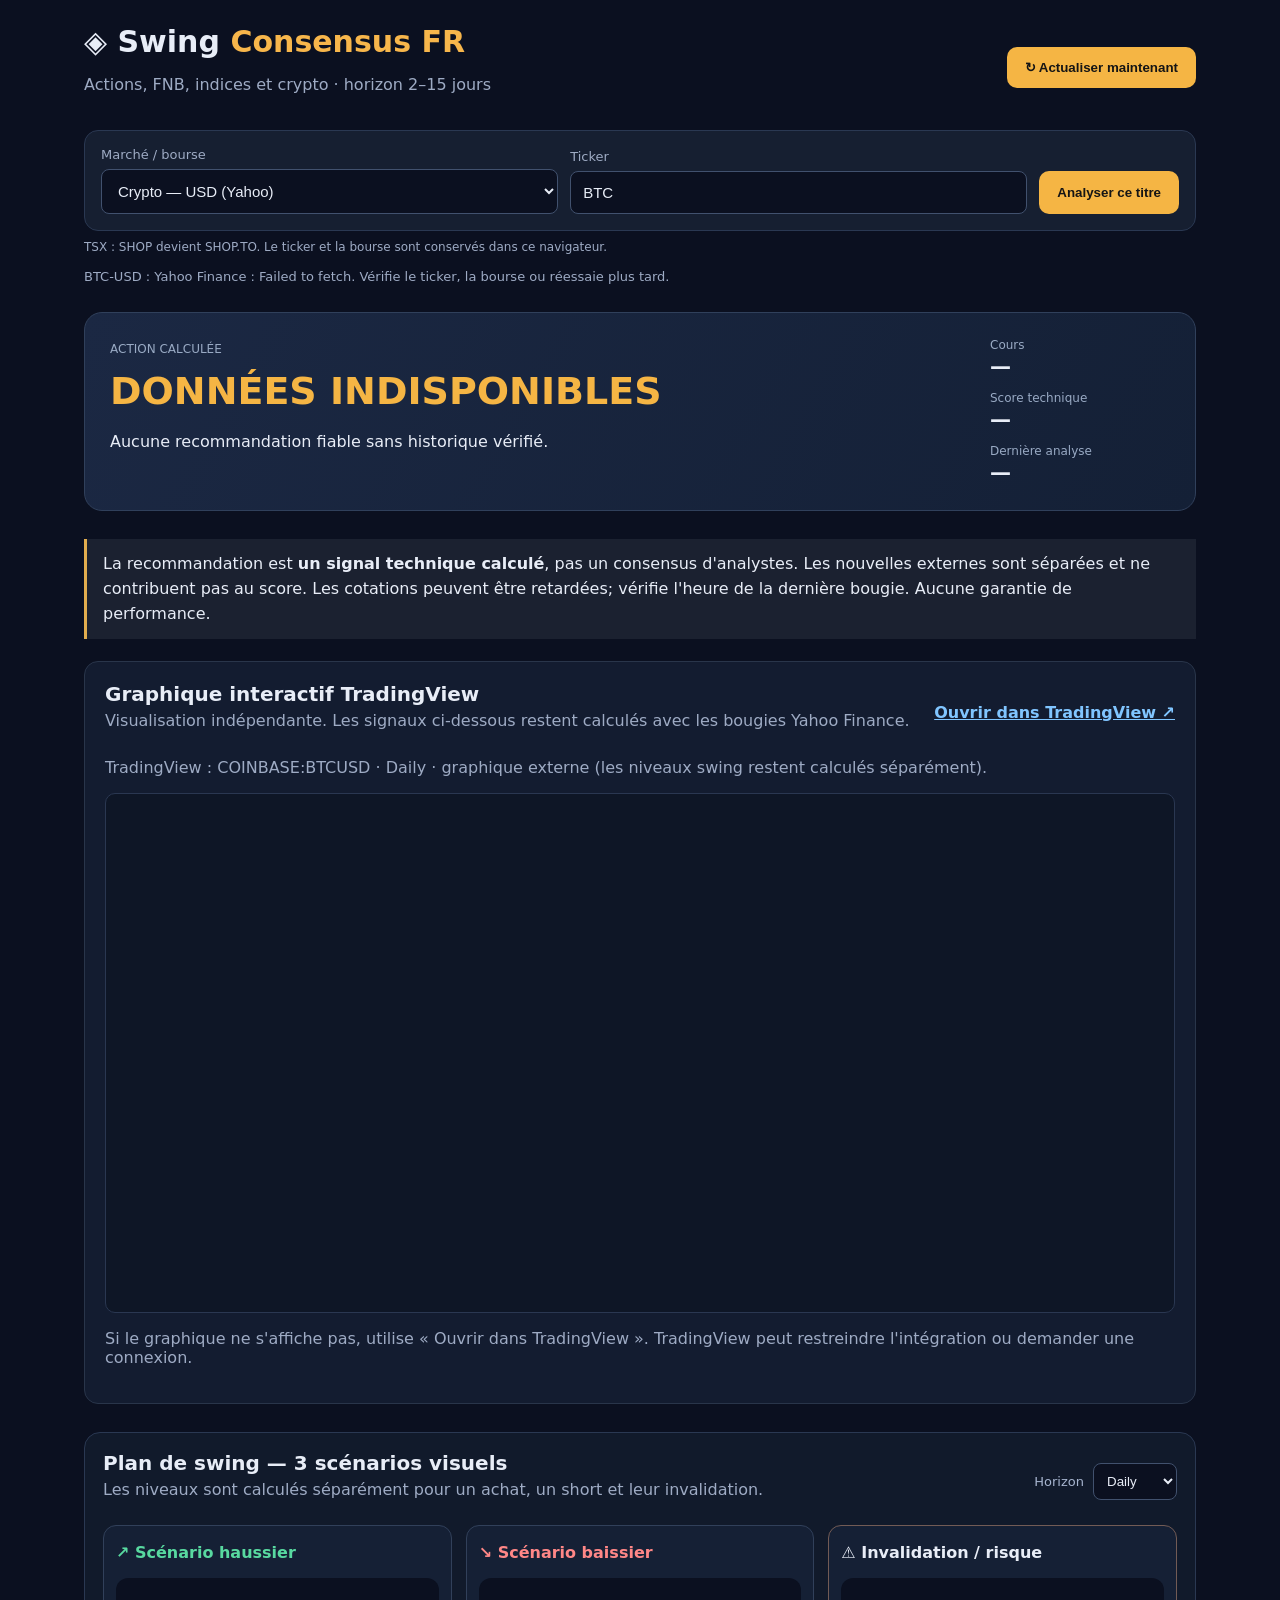
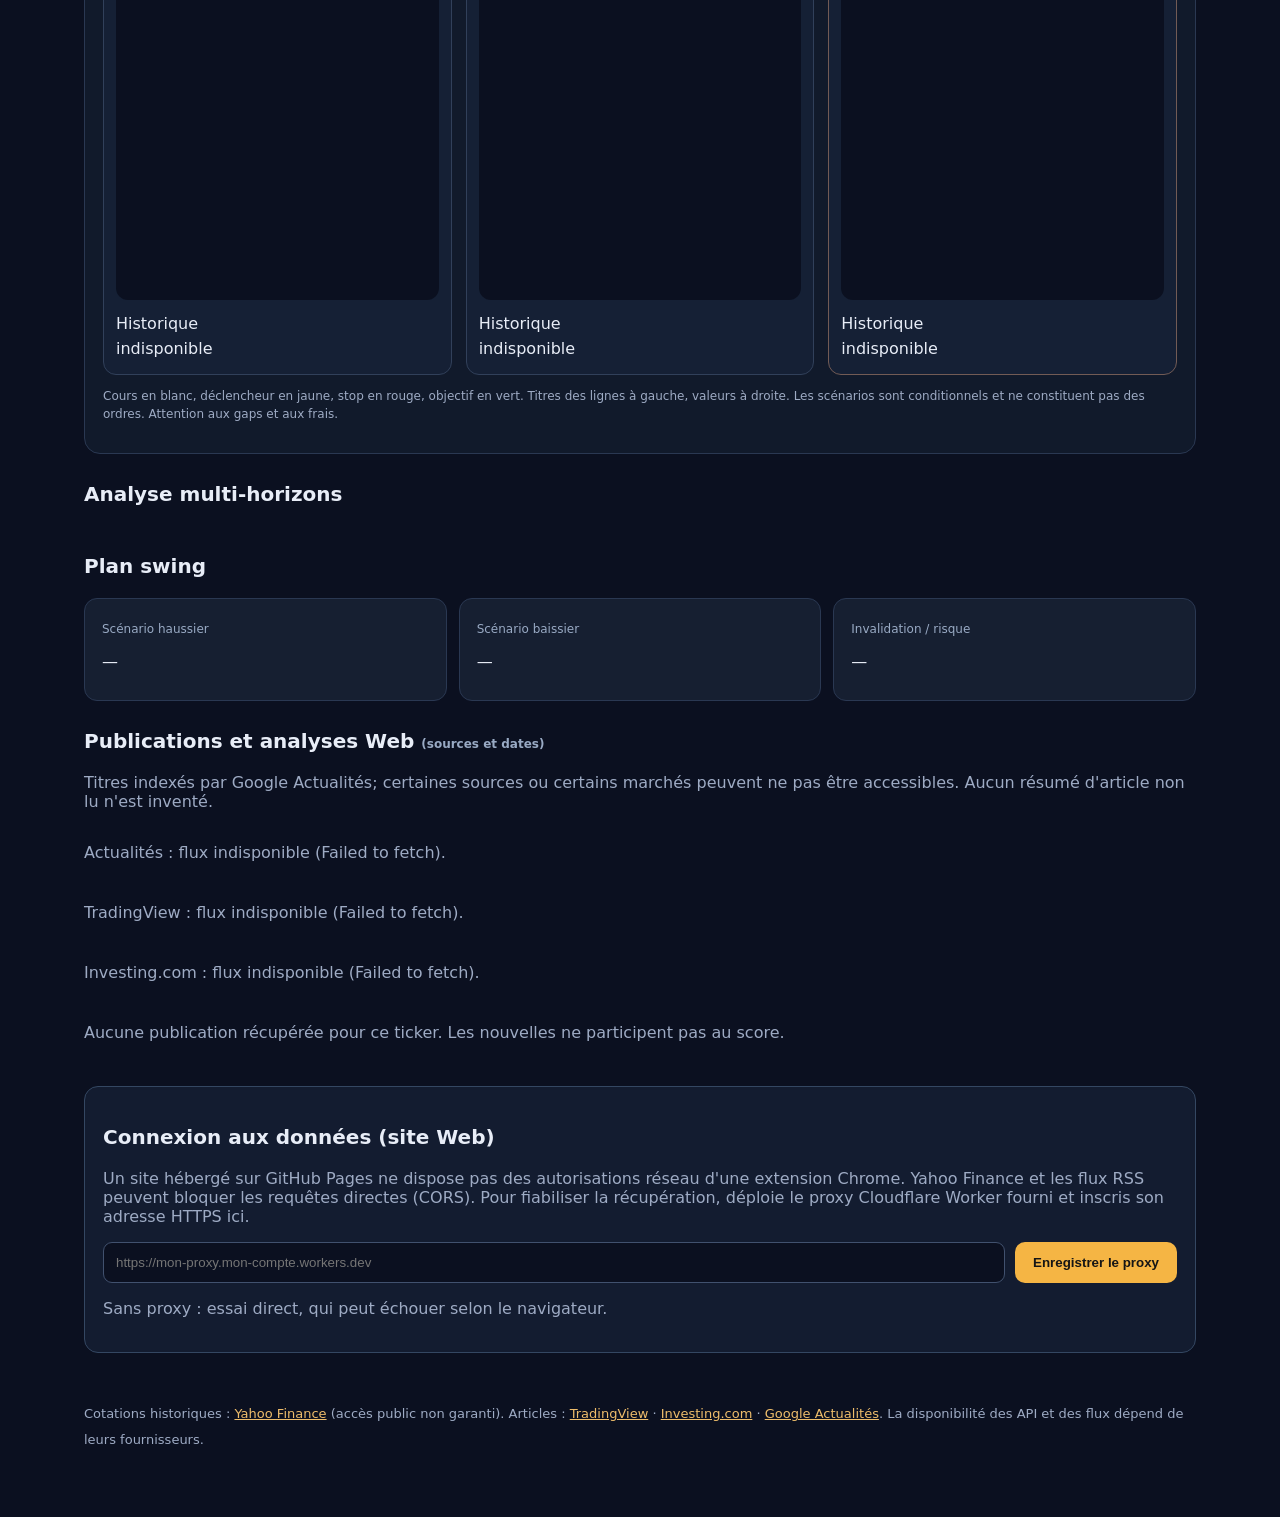
<file: index.html>
<!doctype html><html lang="fr"><head><meta charset="utf-8"><meta name="viewport" content="width=device-width,initial-scale=1"><title>Swing Trade</title><link rel="stylesheet" href="style.css"></head><body><main>
<header><div><h1>◈ Swing <span>Consensus FR</span></h1><p>Actions, FNB, indices et crypto · horizon 2–15 jours</p></div><button id="refresh">↻ Actualiser maintenant</button></header>
<form id="marketForm" class="selector"><label>Marché / bourse<select id="market"><option value="TSX">Canada — TSX (.TO)</option><option value="TSXV">Canada — TSX Venture (.V)</option><option value="NYSE">États-Unis — NYSE</option><option value="NASDAQ">États-Unis — NASDAQ</option><option value="AMEX">États-Unis — NYSE American / ETF</option><option value="CRYPTO">Crypto — USD (Yahoo)</option><option value="LSE">Royaume-Uni — Londres (.L)</option><option value="EURONEXT_PARIS">France — Paris (.PA)</option><option value="XETRA">Allemagne — Xetra (.DE)</option><option value="HKEX">Hong Kong (.HK)</option><option value="ASX">Australie (.AX)</option><option value="NSE">Inde — NSE (.NS)</option><option value="CUSTOM">Autre — symbole Yahoo complet</option></select></label><label>Ticker<input id="ticker" placeholder="Ex. SHOP, NVDA, BTC, GLXY" required autocomplete="off" spellcheck="false"></label><button type="submit">Analyser ce titre</button></form>
<p class="muted" id="symbolHelp">TSX : SHOP devient SHOP.TO. Le ticker et la bourse sont conservés dans ce navigateur.</p><div id="status" role="status">Chargement…</div>
<section class="hero"><div><small>ACTION CALCULÉE</small><h2 id="action">—</h2><p id="reason">En attente de données vérifiées</p></div><div class="metrics"><div><small id="priceLabel">Cours</small><strong id="price">—</strong></div><div><small>Score technique</small><strong id="score">—</strong></div><div><small>Dernière analyse</small><strong id="updated">—</strong></div></div></section>
<div class="notice">La recommandation est <b>un signal technique calculé</b>, pas un consensus d'analystes. Les nouvelles externes sont séparées et ne contribuent pas au score. Les cotations peuvent être retardées; vérifie l'heure de la dernière bougie. Aucune garantie de performance.</div>
<section class="tv-section" aria-label="Graphique TradingView"><div class="chart-heading"><div><h3>Graphique interactif TradingView</h3><p class="muted">Visualisation indépendante. Les signaux ci-dessous restent calculés avec les bougies Yahoo Finance.</p></div><a id="tvOpen" href="https://www.tradingview.com/chart/" target="_blank" rel="noopener noreferrer">Ouvrir dans TradingView ↗</a></div><p id="tvStatus" class="muted">Chargement du graphique…</p><div class="tv-frame"><iframe id="tvFrame" title="Graphique TradingView interactif" loading="lazy" referrerpolicy="no-referrer-when-downgrade" allowfullscreen></iframe></div><p class="muted">Si le graphique ne s'affiche pas, utilise « Ouvrir dans TradingView ». TradingView peut restreindre l'intégration ou demander une connexion.</p></section>
<section class="chart-section"><div class="chart-heading"><div><h3>Plan de swing — 3 scénarios visuels</h3><p class="muted">Les niveaux sont calculés séparément pour un achat, un short et leur invalidation.</p></div><label>Horizon <select id="chartTF"><option value="Daily">Daily</option><option value="4H">4H</option><option value="Weekly">Weekly</option></select></label></div>
<div class="scenario-grid">
<article class="scenario-panel"><h3 class="bull">↗ Scénario haussier</h3><div class="chart-wrap"><canvas id="bullChart" role="img" aria-label="Graphique haussier avec entrée, stop et objectif"></canvas></div><div class="scenario-stats" id="bullPlan">En attente des cotations</div></article>
<article class="scenario-panel"><h3 class="bear">↘ Scénario baissier</h3><div class="chart-wrap"><canvas id="bearChart" role="img" aria-label="Graphique baissier avec entrée, stop et objectif"></canvas></div><div class="scenario-stats" id="bearPlan">En attente des cotations</div></article>
<article class="scenario-panel risk-panel"><h3>⚠ Invalidation / risque</h3><div class="chart-wrap"><canvas id="riskChart" role="img" aria-label="Graphique des niveaux d'invalidation et du risque des deux scénarios"></canvas></div><div class="scenario-stats" id="riskPlan">En attente des cotations</div></article>
</div><p class="muted chart-note">Cours en blanc, déclencheur en jaune, stop en rouge, objectif en vert. Titres des lignes à gauche, valeurs à droite. Les scénarios sont conditionnels et ne constituent pas des ordres. Attention aux gaps et aux frais.</p></section>
<section><h3>Analyse multi-horizons</h3><div class="cards" id="timeframes"></div></section><section><h3>Plan swing</h3><div class="cards"><article><small>Scénario haussier</small><p id="bull">—</p></article><article><small>Scénario baissier</small><p id="bear">—</p></article><article><small>Invalidation / risque</small><p id="risk">—</p></article></div></section>
<section><h3>Publications et analyses Web <small>(sources et dates)</small></h3><p class="muted">Titres indexés par Google Actualités; certaines sources ou certains marchés peuvent ne pas être accessibles. Aucun résumé d'article non lu n'est inventé.</p><div id="news"></div></section>
<section class="setup"><h3>Connexion aux données (site Web)</h3><p class="muted">Un site hébergé sur GitHub Pages ne dispose pas des autorisations réseau d'une extension Chrome. Yahoo Finance et les flux RSS peuvent bloquer les requêtes directes (CORS). Pour fiabiliser la récupération, déploie le proxy Cloudflare Worker fourni et inscris son adresse HTTPS ici.</p><div class="proxy-row"><input id="apiBase" placeholder="https://mon-proxy.mon-compte.workers.dev" aria-label="Adresse du proxy Cloudflare Worker"><button type="button" id="saveApi">Enregistrer le proxy</button></div><p class="muted" id="apiMessage">Sans proxy : essai direct, qui peut échouer selon le navigateur.</p></section><footer>Cotations historiques : <a href="https://finance.yahoo.com/" target="_blank" rel="noopener">Yahoo Finance</a> (accès public non garanti). Articles : <a href="https://www.tradingview.com/" target="_blank" rel="noopener">TradingView</a> · <a href="https://www.investing.com/" target="_blank" rel="noopener">Investing.com</a> · <a href="https://news.google.com/" target="_blank" rel="noopener">Google Actualités</a>. La disponibilité des API et des flux dépend de leurs fournisseurs.</footer>
</main><script src="dashboard.js"></script></body></html>
</file>
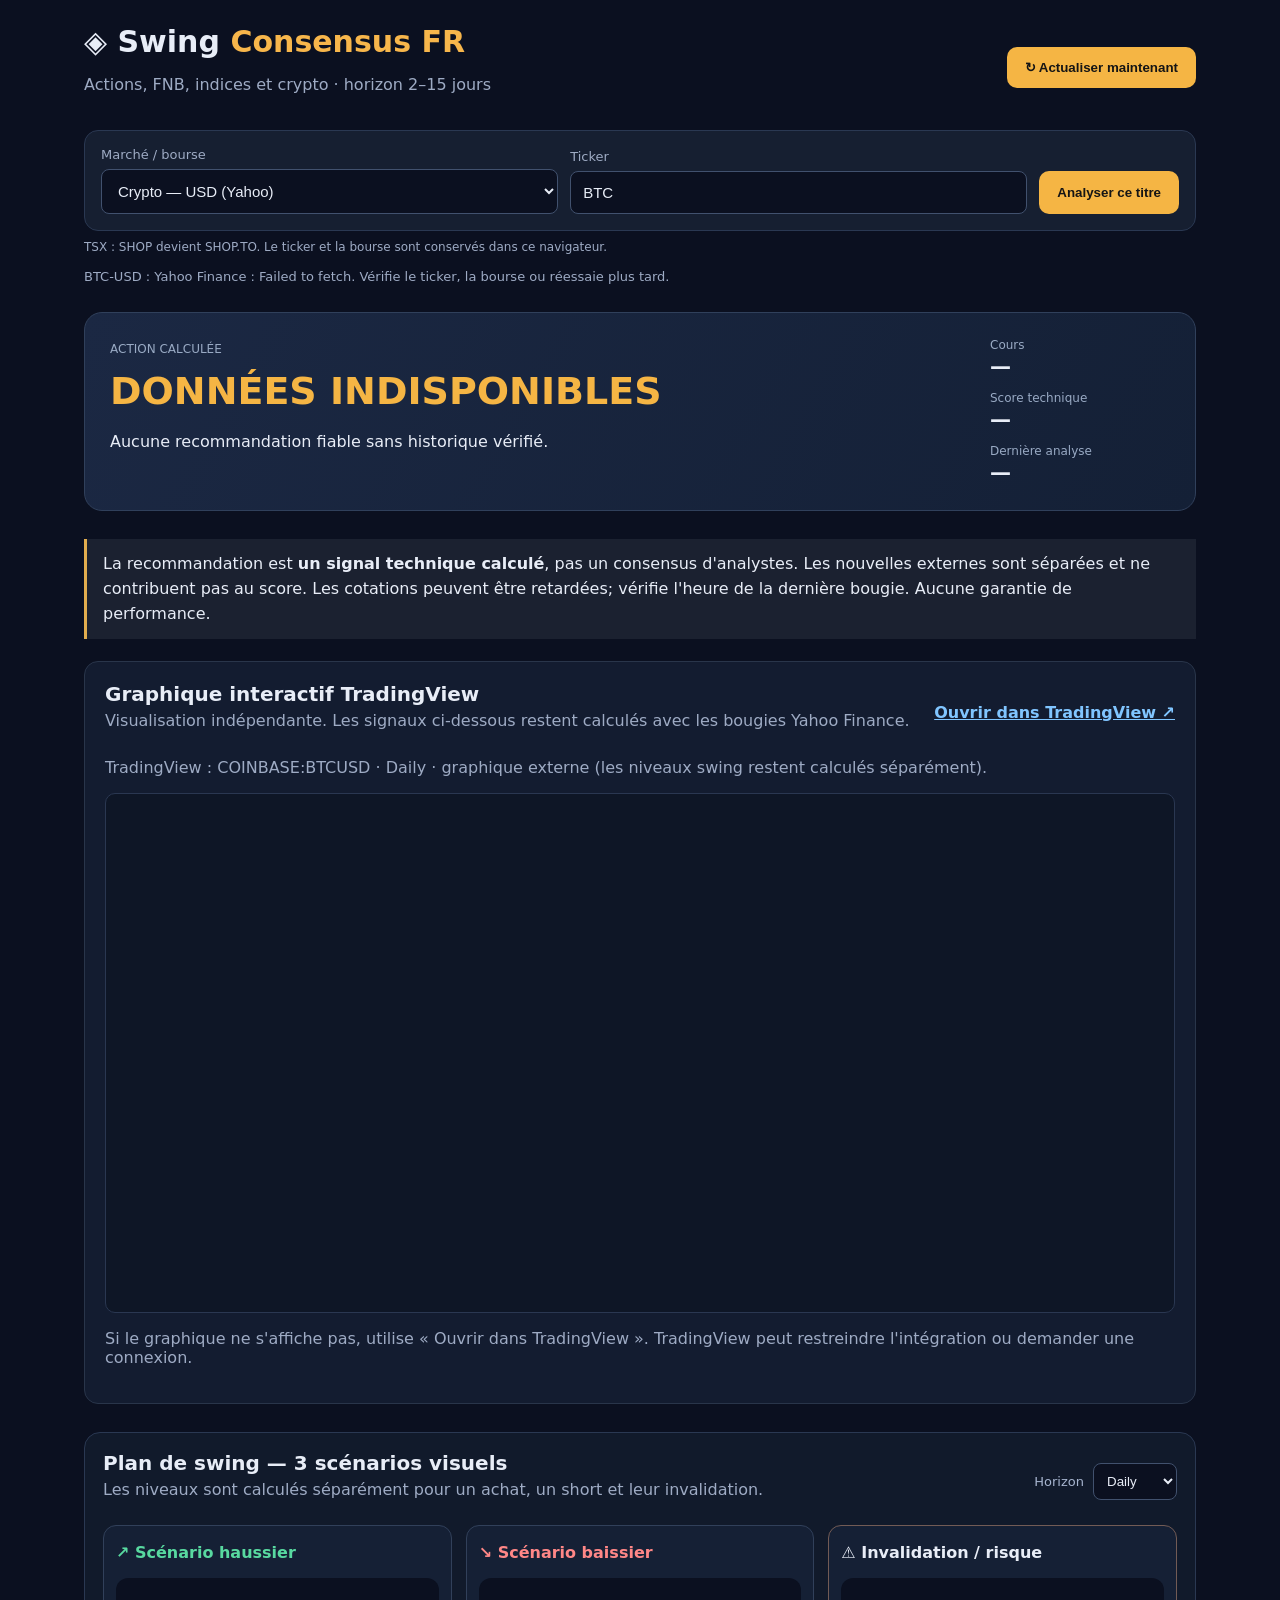
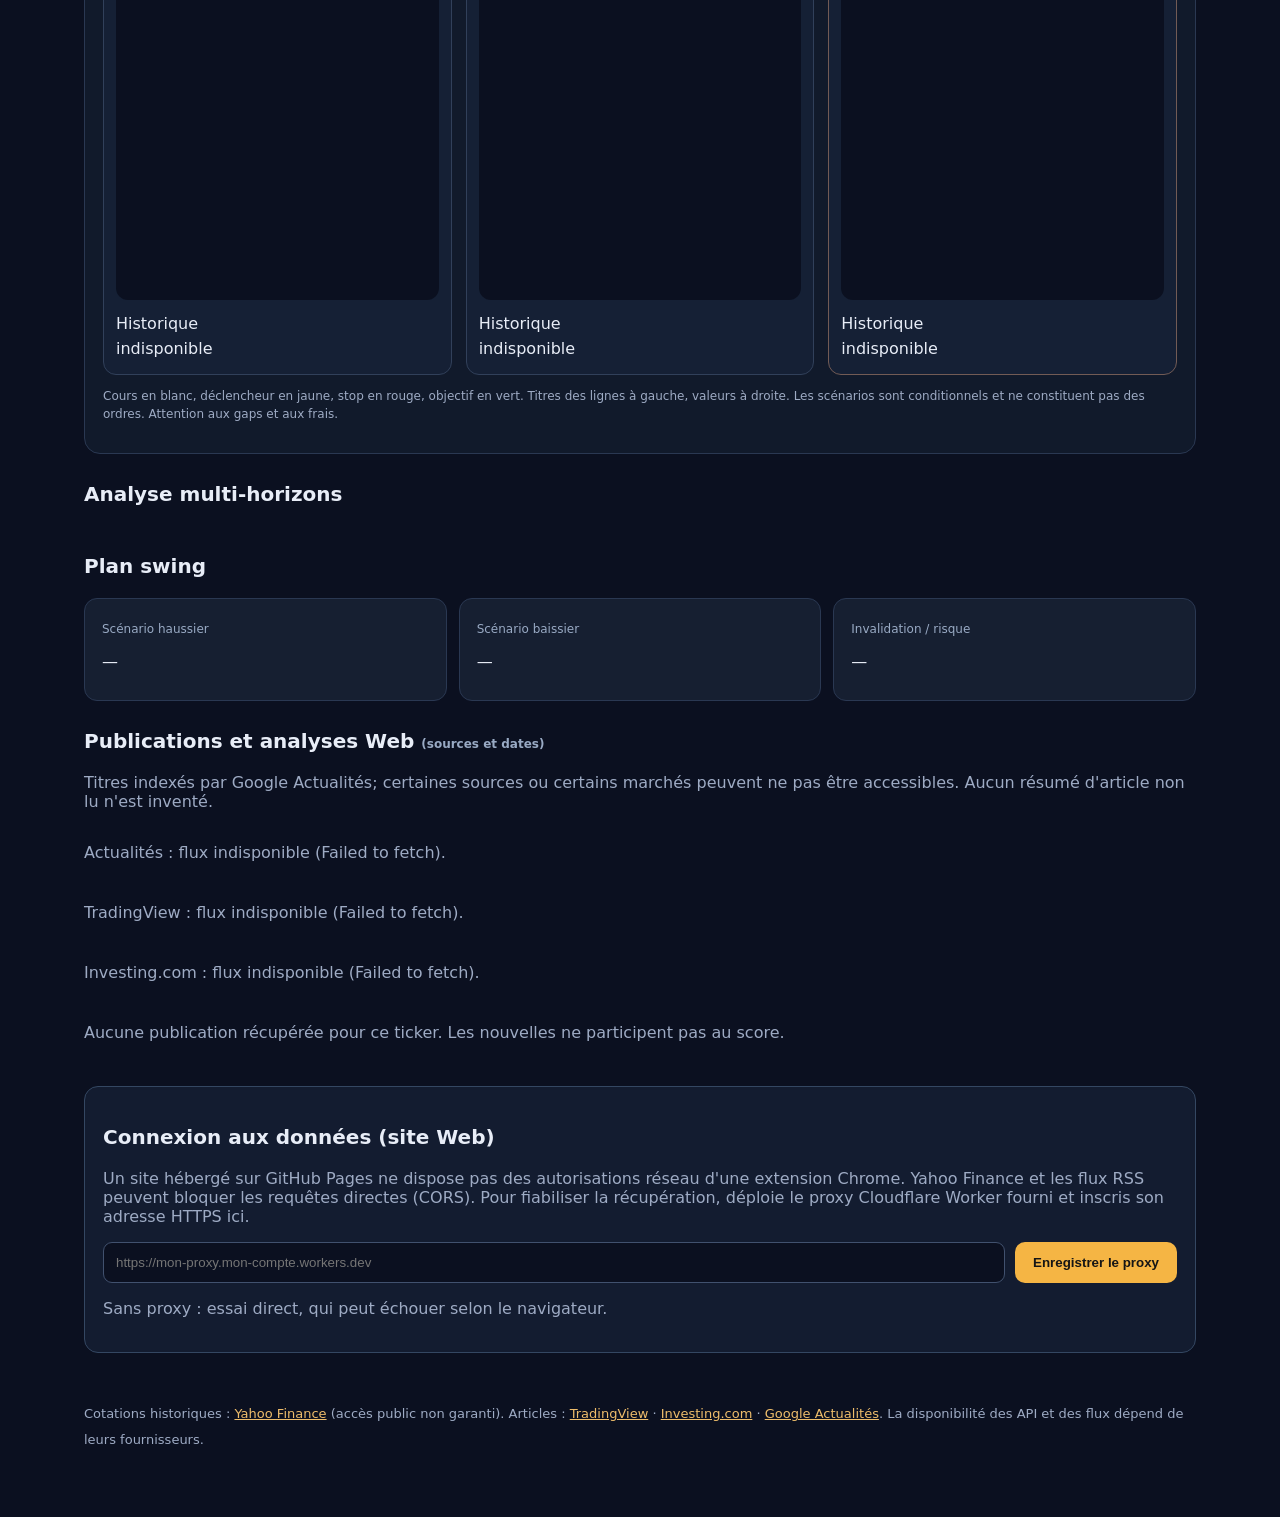
<file: dashboard.html>
<!doctype html><html lang="fr"><head><meta charset="utf-8"><meta name="viewport" content="width=device-width,initial-scale=1"><title>Swing Consensus FR V8 — Site Web Hybride TradingView</title><link rel="stylesheet" href="style.css"></head><body><main>
<header><div><h1>◈ Swing <span>Consensus FR</span></h1><p>Actions, FNB, indices et crypto · horizon 2–15 jours</p></div><button id="refresh">↻ Actualiser maintenant</button></header>
<form id="marketForm" class="selector"><label>Marché / bourse<select id="market"><option value="TSX">Canada — TSX (.TO)</option><option value="TSXV">Canada — TSX Venture (.V)</option><option value="NYSE">États-Unis — NYSE</option><option value="NASDAQ">États-Unis — NASDAQ</option><option value="AMEX">États-Unis — NYSE American / ETF</option><option value="CRYPTO">Crypto — USD (Yahoo)</option><option value="LSE">Royaume-Uni — Londres (.L)</option><option value="EURONEXT_PARIS">France — Paris (.PA)</option><option value="XETRA">Allemagne — Xetra (.DE)</option><option value="HKEX">Hong Kong (.HK)</option><option value="ASX">Australie (.AX)</option><option value="NSE">Inde — NSE (.NS)</option><option value="CUSTOM">Autre — symbole Yahoo complet</option></select></label><label>Ticker<input id="ticker" placeholder="Ex. SHOP, NVDA, BTC, GLXY" required autocomplete="off" spellcheck="false"></label><button type="submit">Analyser ce titre</button></form>
<p class="muted" id="symbolHelp">TSX : SHOP devient SHOP.TO. Le ticker et la bourse sont conservés dans ce navigateur.</p><div id="status" role="status">Chargement…</div>
<section class="hero"><div><small>ACTION CALCULÉE</small><h2 id="action">—</h2><p id="reason">En attente de données vérifiées</p></div><div class="metrics"><div><small id="priceLabel">Cours</small><strong id="price">—</strong></div><div><small>Score technique</small><strong id="score">—</strong></div><div><small>Dernière analyse</small><strong id="updated">—</strong></div></div></section>
<div class="notice">La recommandation est <b>un signal technique calculé</b>, pas un consensus d'analystes. Les nouvelles externes sont séparées et ne contribuent pas au score. Les cotations peuvent être retardées; vérifie l'heure de la dernière bougie. Aucune garantie de performance.</div>
<section class="tv-section" aria-label="Graphique TradingView"><div class="chart-heading"><div><h3>Graphique interactif TradingView</h3><p class="muted">Visualisation indépendante. Les signaux ci-dessous restent calculés avec les bougies Yahoo Finance.</p></div><a id="tvOpen" href="https://www.tradingview.com/chart/" target="_blank" rel="noopener noreferrer">Ouvrir dans TradingView ↗</a></div><p id="tvStatus" class="muted">Chargement du graphique…</p><div class="tv-frame"><iframe id="tvFrame" title="Graphique TradingView interactif" loading="lazy" referrerpolicy="no-referrer-when-downgrade" allowfullscreen></iframe></div><p class="muted">Si le graphique ne s'affiche pas, utilise « Ouvrir dans TradingView ». TradingView peut restreindre l'intégration ou demander une connexion.</p></section>
<section class="chart-section"><div class="chart-heading"><div><h3>Plan de swing — 3 scénarios visuels</h3><p class="muted">Les niveaux sont calculés séparément pour un achat, un short et leur invalidation.</p></div><label>Horizon <select id="chartTF"><option value="Daily">Daily</option><option value="4H">4H</option><option value="Weekly">Weekly</option></select></label></div>
<div class="scenario-grid">
<article class="scenario-panel"><h3 class="bull">↗ Scénario haussier</h3><div class="chart-wrap"><canvas id="bullChart" role="img" aria-label="Graphique haussier avec entrée, stop et objectif"></canvas></div><div class="scenario-stats" id="bullPlan">En attente des cotations</div></article>
<article class="scenario-panel"><h3 class="bear">↘ Scénario baissier</h3><div class="chart-wrap"><canvas id="bearChart" role="img" aria-label="Graphique baissier avec entrée, stop et objectif"></canvas></div><div class="scenario-stats" id="bearPlan">En attente des cotations</div></article>
<article class="scenario-panel risk-panel"><h3>⚠ Invalidation / risque</h3><div class="chart-wrap"><canvas id="riskChart" role="img" aria-label="Graphique des niveaux d'invalidation et du risque des deux scénarios"></canvas></div><div class="scenario-stats" id="riskPlan">En attente des cotations</div></article>
</div><p class="muted chart-note">Cours en blanc, déclencheur en jaune, stop en rouge, objectif en vert. Titres des lignes à gauche, valeurs à droite. Les scénarios sont conditionnels et ne constituent pas des ordres. Attention aux gaps et aux frais.</p></section>
<section><h3>Analyse multi-horizons</h3><div class="cards" id="timeframes"></div></section><section><h3>Plan swing</h3><div class="cards"><article><small>Scénario haussier</small><p id="bull">—</p></article><article><small>Scénario baissier</small><p id="bear">—</p></article><article><small>Invalidation / risque</small><p id="risk">—</p></article></div></section>
<section><h3>Publications et analyses Web <small>(sources et dates)</small></h3><p class="muted">Titres indexés par Google Actualités; certaines sources ou certains marchés peuvent ne pas être accessibles. Aucun résumé d'article non lu n'est inventé.</p><div id="news"></div></section>
<section class="setup"><h3>Connexion aux données (site Web)</h3><p class="muted">Un site hébergé sur GitHub Pages ne dispose pas des autorisations réseau d'une extension Chrome. Yahoo Finance et les flux RSS peuvent bloquer les requêtes directes (CORS). Pour fiabiliser la récupération, déploie le proxy Cloudflare Worker fourni et inscris son adresse HTTPS ici.</p><div class="proxy-row"><input id="apiBase" placeholder="https://mon-proxy.mon-compte.workers.dev" aria-label="Adresse du proxy Cloudflare Worker"><button type="button" id="saveApi">Enregistrer le proxy</button></div><p class="muted" id="apiMessage">Sans proxy : essai direct, qui peut échouer selon le navigateur.</p></section><footer>Cotations historiques : <a href="https://finance.yahoo.com/" target="_blank" rel="noopener">Yahoo Finance</a> (accès public non garanti). Articles : <a href="https://www.tradingview.com/" target="_blank" rel="noopener">TradingView</a> · <a href="https://www.investing.com/" target="_blank" rel="noopener">Investing.com</a> · <a href="https://news.google.com/" target="_blank" rel="noopener">Google Actualités</a>. La disponibilité des API et des flux dépend de leurs fournisseurs.</footer>
</main><script src="dashboard.js"></script></body></html>
</file>
<file: style.css>
:root{font-family:system-ui,-apple-system,sans-serif;color:#e8edf7;background:#0b1020}*{box-sizing:border-box}body{margin:0}main{max-width:1160px;margin:auto;padding:24px}header{display:flex;justify-content:space-between;align-items:center;gap:16px}h1{margin:0;font-size:30px}h1 span{color:#f7b64b}header p,.muted,footer{color:#9eabc4}button{background:#f5b544;color:#151515;border:0;border-radius:10px;padding:13px 18px;font-weight:800;cursor:pointer}button:disabled{opacity:.55}#status{font-size:13px;color:#9eabc4;margin:15px 0}.hero{display:flex;justify-content:space-between;gap:22px;background:linear-gradient(120deg,#1b2843,#142036);border:1px solid #30405b;border-radius:18px;padding:25px}.hero h2{font-size:38px;margin:12px 0;color:#f5b544}.hero p{max-width:620px;line-height:1.6}.metrics{display:grid;gap:12px;min-width:180px}.metrics div{display:grid;gap:3px}small{color:#99aac4;font-size:12px}strong{font-size:21px}.notice{padding:13px 16px;border-left:3px solid #e2ad4e;background:#1b2130;margin:18px 0;line-height:1.55}section{margin:28px 0}h3{font-size:20px}.cards{display:grid;grid-template-columns:repeat(3,minmax(0,1fr));gap:12px}article{background:#161f31;border:1px solid #2a3852;border-radius:13px;padding:17px;line-height:1.55}article h4{margin:5px 0 8px}article p{margin:9px 0}.bull{color:#58d9a0}.bear{color:#ff8787}.flat{color:#f5b544}#news{display:grid;gap:9px}.news-item{display:block;color:#e8edf7;text-decoration:none;background:#161f31;border:1px solid #2a3852;border-radius:10px;padding:13px 16px}.news-item:hover{border-color:#f5b544}.news-item span{display:block;color:#9eabc4;font-size:12px;margin-top:6px}footer{font-size:13px;padding:20px 0 40px;line-height:2}a{color:#eebd6b}@media(max-width:720px){header,.hero{display:block}.cards{grid-template-columns:1fr}.metrics{grid-template-columns:repeat(3,1fr);margin-top:15px;min-width:0}strong{font-size:15px}main{padding:15px}}
.selector{display:flex;align-items:end;gap:12px;flex-wrap:wrap;background:#161f31;border:1px solid #2a3852;border-radius:14px;padding:16px;margin-top:20px}.selector label{display:grid;gap:7px;color:#9eabc4;font-size:13px;flex:1;min-width:190px}.selector select,.selector input{width:100%;padding:12px;background:#0b1020;border:1px solid #41516e;border-radius:8px;color:#e8edf7;font-size:15px}.selector button{min-height:43px}#symbolHelp{font-size:12px;margin:9px 0 0}

.chart-section{background:#111a2b;border:1px solid #2a3852;border-radius:16px;padding:18px}.chart-heading{display:flex;align-items:center;justify-content:space-between;gap:15px}.chart-heading h3{margin:0}.chart-heading p{margin:5px 0 12px}.chart-heading label{display:flex;align-items:center;gap:9px;color:#a7b5cf;font-size:13px}.chart-heading select{background:#0b1020;color:#e8edf7;border:1px solid #41516e;border-radius:8px;padding:9px}.chart-wrap{background:#0b1020;border-radius:12px;padding:12px;overflow:hidden}.chart-wrap canvas{display:block;width:100%;height:370px}.chart-legend{display:flex;gap:17px;flex-wrap:wrap;font-size:12px;margin:7px 0 3px}.line-price{color:#e7ecf8}.line-entry{color:#f5b544}.line-stop{color:#ff8787}.line-target{color:#58d9a0}.chart-plan{display:grid;grid-template-columns:repeat(4,1fr);gap:10px;margin-top:13px}.chart-plan>div{background:#19253a;border-radius:9px;padding:12px}.chart-plan small{display:block;margin-bottom:7px}.chart-plan strong{font-size:16px}.chart-note{font-size:12px;line-height:1.5}@media(max-width:720px){.chart-plan{grid-template-columns:repeat(2,1fr)}.chart-wrap canvas{height:300px}.chart-heading{align-items:flex-start;flex-direction:column}}

.scenario-grid{display:grid;grid-template-columns:repeat(3,minmax(0,1fr));gap:14px;margin-top:14px}.scenario-panel{min-width:0;border:1px solid #31405a;border-radius:13px;background:#152035;padding:12px}.scenario-panel h3{font-size:16px;margin:3px 0 12px}.scenario-panel .chart-wrap{padding:6px}.scenario-panel canvas{height:310px;width:100%;display:block}.scenario-stats{display:grid;grid-template-columns:repeat(2,minmax(0,1fr));gap:8px;margin-top:12px}.scenario-stats>div{background:#1d2b42;border-radius:8px;padding:9px;min-width:0}.scenario-stats small{display:block;color:#a7b5cf;font-size:11px;margin-bottom:5px}.scenario-stats strong{font-size:13px;overflow-wrap:anywhere}.risk-panel{border-color:#725b55}@media(max-width:1100px){.scenario-grid{grid-template-columns:1fr}.scenario-panel canvas{height:350px}}

/* V8 — TradingView intégré */
.tv-section{margin:22px 0;padding:20px;background:#131c30;border:1px solid #29354a;border-radius:14px}.tv-section .chart-heading{display:flex;align-items:center;justify-content:space-between;gap:12px;flex-wrap:wrap}.tv-section a{color:#80c5ff;font-weight:650}.tv-frame{height:520px;min-height:340px;background:#0e1626;border:1px solid #2a3751;border-radius:10px;overflow:hidden}.tv-frame iframe{width:100%;height:100%;border:0;display:block}@media(max-width:650px){.tv-frame{height:400px}.tv-section{padding:12px}}

.setup{background:#131c30;border:1px solid #344762;border-radius:14px;padding:18px}.proxy-row{display:flex;gap:10px;flex-wrap:wrap}.proxy-row input{flex:1;min-width:240px;background:#0b1020;color:#e8edf7;border:1px solid #41516e;border-radius:9px;padding:12px}
</file>
